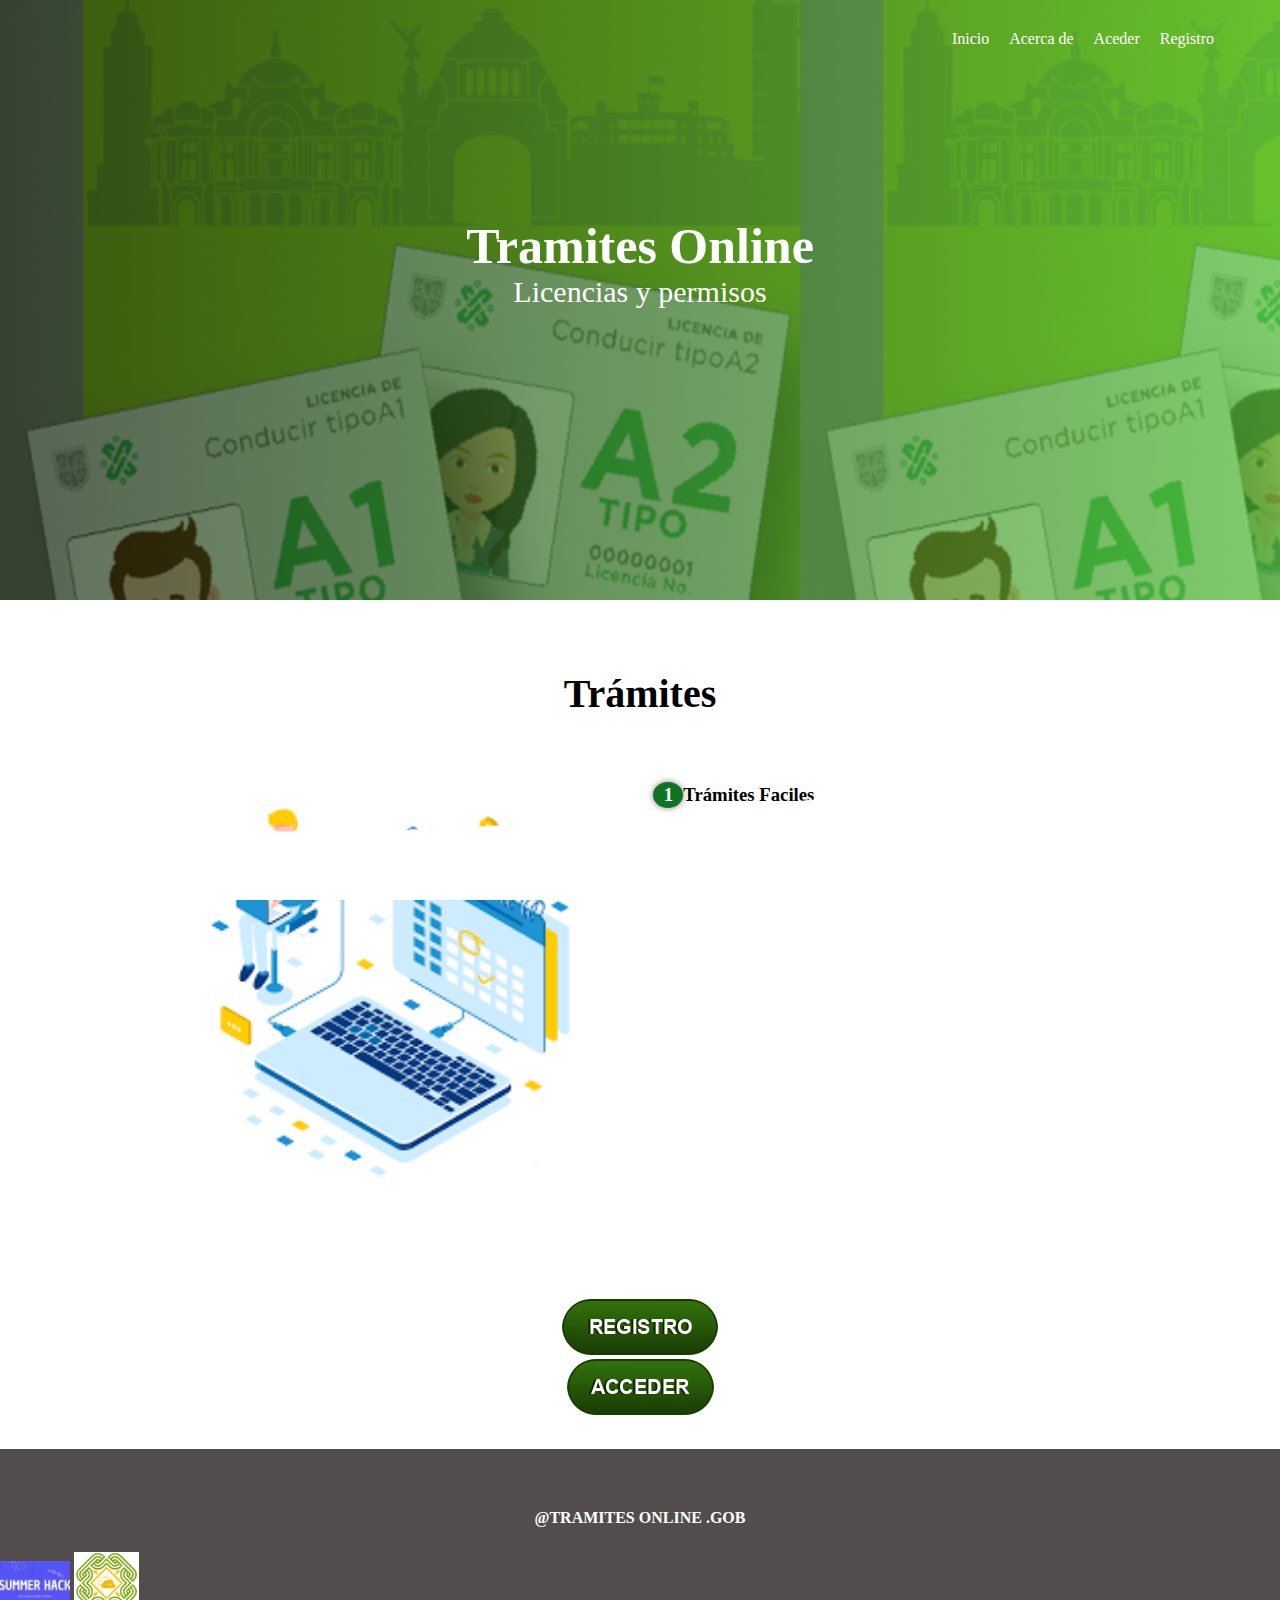
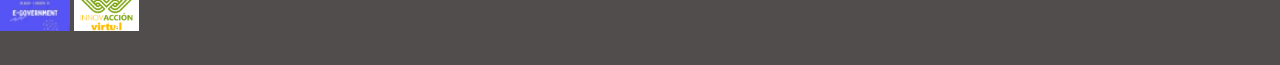
<file: Tramit/index.html>
<!DOCTYPE html>
<html lang="en">
<head>
    <meta charset="UTF-8">
    <meta http-equiv="X-UA-Compatible" content="IE=edge">
    <meta name="viewport" content="width=device-width, initial-scale=1.0">
    <link rel="stylesheet" href="css/estilo.css">
    <title>Index</title>
</head>
<body>
    <!-- Inicio de página -->
    <header>
        <nav>
            <a href="#">Inicio</a>
            <a href="#">Acerca de</a>
            <a href="acceder.html">Aceder</a>
            <a href="registro.html">Registro</a>
        </nav>
  
    <section class="textos-header">
        <h1>Tramites Online</h1>
        <h2>Licencias y permisos</h2>
    </section>
</header>
    <div class="wave" style="height: 150px; overflow: hidden;" >
        <svg viewBox="0 0 500 150" preserveAspectRatio="none" style="height: 100%; width: 100%;">
          <path d="M0.00,49.98 C149.99,150.00 420.71,-25.16 500.00,49.98 L500.00,150.00 L0.00,150.00 Z" style="stroke: none; fill: #fff;">
           </path>
        </svg>
    </div>
    <main>
        <!-- Las ventajas que tiene nuestro servicio -->
        <section class="contenedor sobre-nosotros">
            <h2 class="titulo">Trámites </h2>
             <div class="contenedor-sobre-nosostros">
                 <img src="img/tramites.png" style="width: 500px;" alt="" class="imagen-about-us">
                 <div class="contenido-textos">
                     <h3><span>1</span>Trámites Faciles</h3>
                       <p>Los trámites se pueden ralizar de manera más fácil y sencilla</p>
                     <h3><span>2</span>Asistecia</h3>
                       <p>Solo tendras que asistir, para datos importantes</p>
                 </div>
             </div>
        </section>
        <section class="contenedor-botones">
            <div class="botones"></div>
            <a href="acceder.html" class="" ><img src="img/acceder.png" alt=""></a>
            <a href="registro.html" class=""><img src="img/registro.png" alt=""></a>
        </section>
    </main>
    <footer>
        <div class="contenedor-footer">
           <div class="content-foo">
               <h4>@TRAMITES ONLINE .GOB</h4>
               <img src="img/summer.jpg"  style="width: 70px; align-content: center;" alt="">
               <img src="img/innovaccion.png" style="width: 65px; align-content: center;" alt="">

           </div>
        </div>
    </footer>
</body>
</html>
</file>
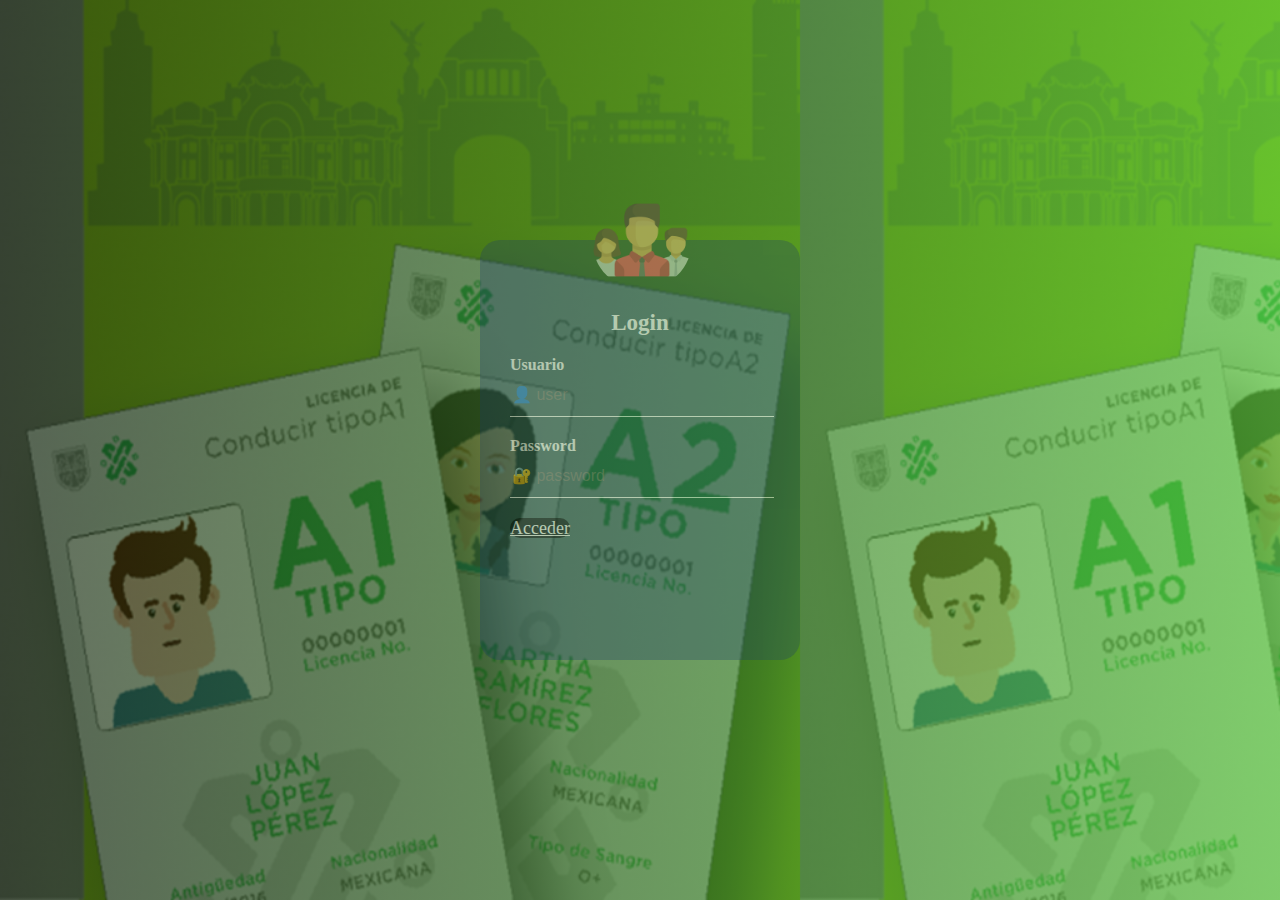
<file: Tramit/acceder.html>
<!DOCTYPE html>
<html lang="es">
<head>
    <meta charset="UTF-8">
    <meta http-equiv="X-UA-Compatible" content="IE=edge">
    <link rel="stylesheet" href="css/estilogin.css">
   <!-- <link rel="stylesheet" href="validarlogin.php">-->
    <title>LOGIN</title>
</head>
<body>

    <div class="login-box" >
        <img class="avatar" src="img/usuario.png" alt="usuario">
        <h1>Login</h1>
        <form method="POST" >
         <!-- USUARIOS -->
         <label for="username">Usuario</label>
         <input type="text" placeholder="&#128100; user" name="usuario">

         <!-- PASSWORD -->
         <label for="password">Password</label>
         <input type="password" placeholder="&#128272; password" name="password">

         <a href="tramite.html">Acceder</a>
    
        </form>
    </div>

    
</body>
</html>
</file>
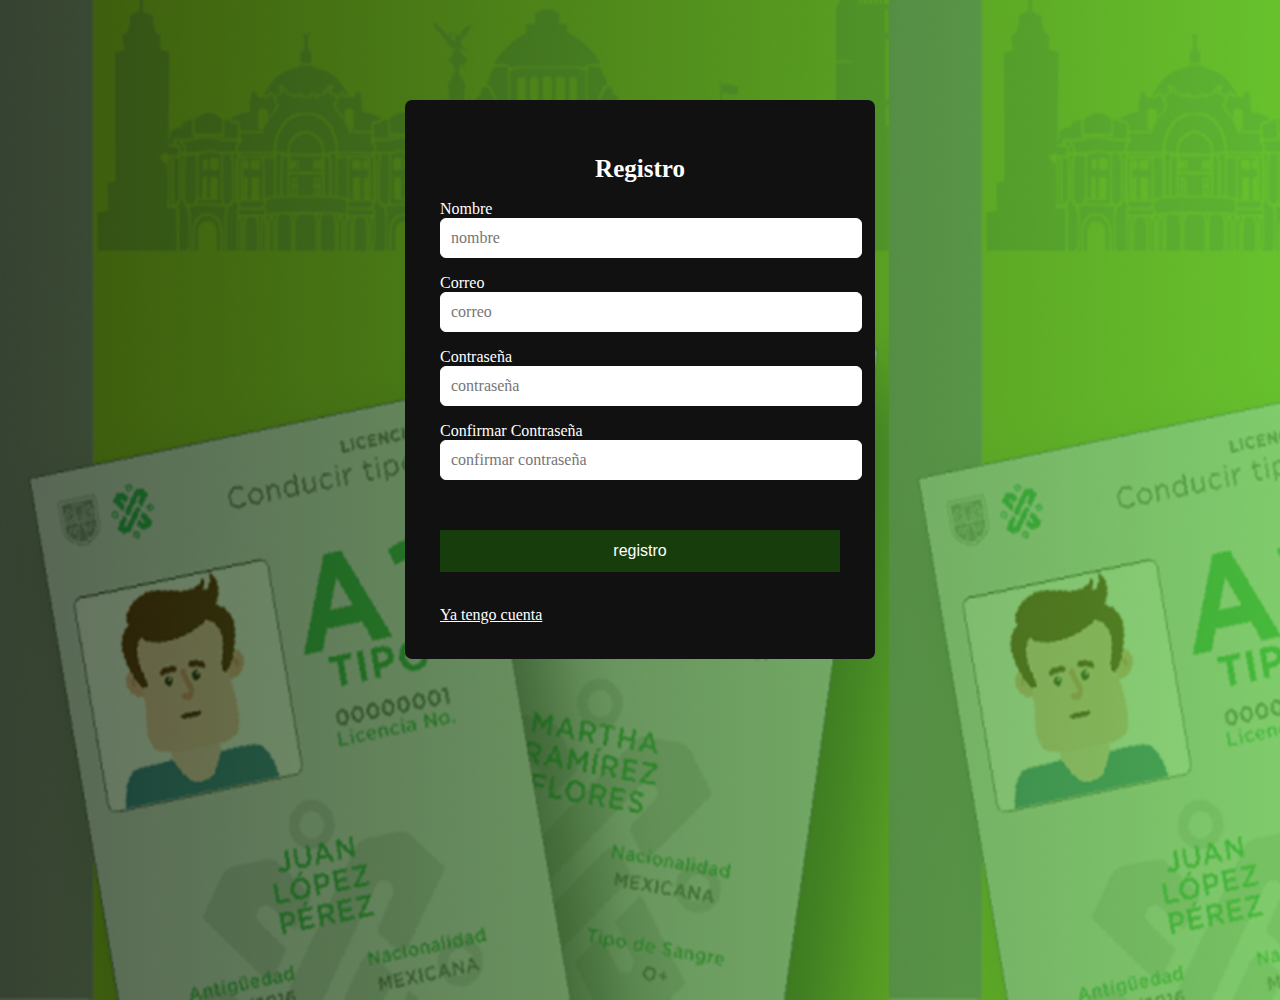
<file: Tramit/registro.html>
<!DOCTYPE html>
<html lang="en">
<head>
    <meta charset="UTF-8">
    <meta http-equiv="X-UA-Compatible" content="IE=edge">
    <meta name="viewport" content="width=device-width, initial-scale=1.0">
    <link rel="stylesheet" href="css/registro.css">
    <title>Registro</title>
</head>
<body>
    <div class="contenedor" >
       <!-- <img class="avatar" src="img/usuario.png" alt="usuario">-->
        <h1>Registro</h1>
        <form method="POST" >
         <!-- nombre -->
         <label for="username">Nombre</label>
         <input class="controls" type="text" placeholder="nombre" name="nombre">
         <!-- correo -->
         <label for="password">Correo</label>
         <input class="controls" type="text" placeholder="correo" name="correo">
         <!-- contraseña y confirmacion-->
         <label for="password">Contraseña</label>
         <input class="controls" type="password" placeholder="contraseña" name="contraseña">  
         
         <label for="password">Confirmar Contraseña</label>
         <input class="controls" type="password" placeholder="confirmar contraseña" name="confirmcontra">    
          <br><br>
         <input class="boton" type="submit" name="enviar" value="registro" href="#">
          <br><br>
          <a href="acceder.html">Ya tengo cuenta</a>
        </form>
    </div>
</body>
</html>
</file>
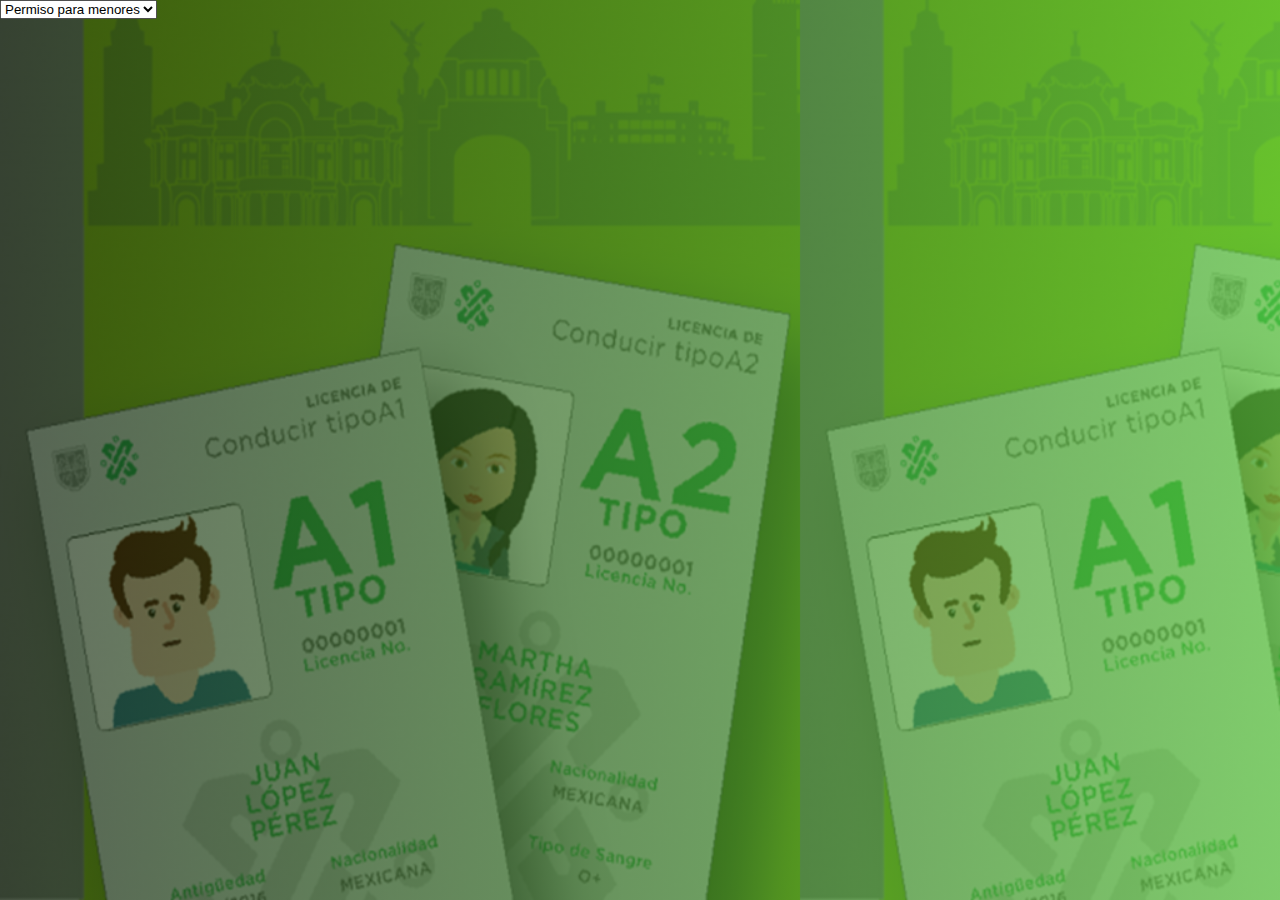
<file: Tramit/tramite.html>
<!DOCTYPE html>
<html lang="en">
<head>
    <meta charset="UTF-8">
    <meta http-equiv="X-UA-Compatible" content="IE=edge">
    <meta name="viewport" content="width=device-width, initial-scale=1.0">
    <link rel="stylesheet" href="css/tramites.css">
    <title>Tramites</title>
</head>
<body>
           <div class="container">
               <div class="select-box">
                   <select>
                       <option>Permiso para menores</option>
                       <option>Licencia Tipo A</option>
                       <option>Licencia Tipo A</option>
                       <option>Licencia Tipo A</option>
                       <option>Licencia Tipo A</option>
                       <option>Licencia Tipo A</option>
                   </select>
               </div>
           </div>
</body>
</html>
</file>
<file: Tramit/css/estilo.css>
*{
    margin: 0;
    padding: 0;
    box-sizing: border-box;
}
body{
    font-family: 'Times New Roman', Times, serif;
}
.contenedor{
    padding: 70px 0;
    width: 90%;
    max-width: 1000px;
    margin: auto;
    overflow: hidden;
}
.titulo{
    color: black;
    font-size: 40px;
    text-align: center;
    margin-bottom: 65px;
}
/* HEADER */
header{
    width: 100%;
    height: 600px;
    background: #52c234;  /* fallback for old browsers */
    background: -webkit-linear-gradient(to right, hsla(104, 100%, 5%, 0.63), hsla(107, 58%, 48%, 0.637));  /* Chrome 10-25, Safari 5.1-6 */
    background: linear-gradient(to right, hsla(104, 100%, 5%, 0.63), hsla(107, 58%, 48%, 0.678)),url(../img/licencias1.png); 
    /* W3C, IE 10+/ Edge, Firefox 16+, Chrome 26+, Opera 12+, Safari 7+ */
    background-size: cover;
    background-attachment: fixed;
    position: relative;
}
nav{
    text-align: right;
    padding: 30px 50px 0 0;
}
nav > a{
    color: #fff;
    font-weight: 300;
    text-decoration: none;
    margin-right: 16px;
}
nav > a:hover{
    text-decoration: underline;
}
header .textos-header{
    display: flex;
    height: 430px;
    width: 100%;
    align-items: center;
    justify-content: center;
    flex-direction: column;
    text-align: center;
}
.textos-header h1{
    font-size: 50px;
    color: #fff;
}
.textos-header h2{
    font-size: 30px;
    font-weight: 300;
    color: #fff;
}
.wave{
    position: absolute;
    bottom: 0;
    width: 100%;
}
/* Aboout us */

.contenedor-sobre-nosostros{
    display: flex;
    justify-content: space-evenly;
}
.imagen-about-us{
    width: 48%;
}
.sobre-nosotros .contenido-textos{
    width: 48%;

}
.contenido-textos h3{
    margin-bottom: 15px;
}
.contenido-textos h3 span{
    background: rgb(14, 116, 36);
    color: #fff;
    border-radius: 50%;
    display: inline-block;
    text-align: center;
    width: 30px;
    padding: 2px;
    box-shadow: 0 0 6px 0 rgba(0,0,0, 0.5);
}
.contenedor-textos p{
    padding: 0px 0px 30px 15px;
    font-weight: 300;
    text-align: justify;
}

/* menu de acceso*/
.contenedor-botones{
    padding: 30px;
    background: #fff;
    display: flex;
    align-items: center;           
    flex-direction: column-reverse;
}
footer{
    background: rgb(82, 77, 77);
    padding: 60px 0 30px 0;
    margin: auto;
    overflow: hidden;
}
.contentenedor-foo{
    text-align: center;
}
.content-foo h4{
    text-align: center;
    color: #fff;
    border-bottom: 3px xolid;
    padding-bottom: 5px;
    margin-bottom: 20px;
}
</file>
<file: Tramit/css/estilogin.css>
body {
    margin: 0;
    padding: 0;
    font-family: 'Times New Roman', Times, serif;
    height: 100vh;
    background: #52c234;  /* fallback for old browsers */
    background: -webkit-linear-gradient(to right, hsla(104, 100%, 5%, 0.63), hsla(107, 58%, 48%, 0.637));  /* Chrome 10-25, Safari 5.1-6 */
    background: linear-gradient(to right, hsla(104, 100%, 5%, 0.63), hsla(107, 58%, 48%, 0.678)),url(../img/licencias1.png); 
/* W3C, IE 10+/ Edge, Firefox 16+, Chrome 26+, Opera 12+, Safari 7+ */
    background-size: cover
}
.login-box {
    width: 320px;
    height: 420px;
    background: #1b396a94;
    color: #fff;
    top: 50%;
    left: 50%;
    position: absolute;
    transform: translate(-50%, -50%);
    box-sizing: border-box;
    padding: 70px 30px;
    opacity: 0.5;
    border-radius: 20px;
}
.login-box .avatar {
    width: 100px;
    height: 100px;
    border-radius: 50%;
    position: absolute;
    top: -50px;
    left: calc(85% - 50%);
}
.login-box h1 {
    margin: 0;
    padding: 0 0 20px;
    text-align: center;
    font-size: 23px;
}
.login-box label {
    margin: 0;
    padding: 0;
    font-weight: bold;
    display: block;
}
.login-box input {
    width: 100%;
    margin-bottom: 20px;
}
.login-box input[type="text"] {
    border: none;
    border-bottom: 1px solid #fff;
    background: transparent;
    outline: none;
    height: 40px;
    color: #fff;
    font-size: 16px;
}
.login-box input[type="password"] {
    border: none;
    border-bottom: 1px solid #fff;
    background: transparent;
    outline: none;
    height: 40px;
    color: #fff;
    font-size: 16px;
}
.login-box a{
    border: none;
    outline: none;
    height: 40px;
    background:#020a18 ;
    color: #fff;
    font-size: 18px;
    border-radius: 20px;
}
</file>
<file: Tramit/css/registro.css>
body {
    margin: 0;
    padding: 0;
    font-family: 'Times New Roman', Times, serif;
    height: 100vh;
    background: #52c234;  /* fallback for old browsers */
    background: -webkit-linear-gradient(to right, hsla(104, 100%, 5%, 0.63), hsla(107, 58%, 48%, 0.637));  /* Chrome 10-25, Safari 5.1-6 */
    background: linear-gradient(to right, hsla(104, 100%, 5%, 0.63), hsla(107, 58%, 48%, 0.678)),url(../img/licencias1.png); 
    /* W3C, IE 10+/ Edge, Firefox 16+, Chrome 26+, Opera 12+, Safari 7+ */
    background-size: cover
}
.contenedor{
    width: 400px;
    background: #111;
    padding: 35px;
    margin: auto;
    margin-top: 100px;
    border-radius: 7px;
    font-family: 'Times New Roman', Times, serif;
    color: white;
}
label{
    color: white;
    font-size: 16px;
}
.contenedor h1{
    color: white;
    text-align: center;
    font-size: 25px;
    margin-top: 20px;
}
.controls{
    width: 100%;
    background: white;
    padding: 10px;
    border-radius: 6px;
    margin-bottom: 16px;
    border: 1px solid #fff;
    font-size: 16px;
    font-family: 'Times New Roman', Times, serif;
    color: #111;
}
input{
    align-content: center;
}
.contenedor .boton{
    width: 100%;
    background: #163d0b;
    border: none;
    padding: 12px;
    color: #fff;
    margin: 16px 0;
    font-size: 16px;
}
a{
    color: #fff;
    text-align: center;
}
</file>
<file: Tramit/css/tramites.css>
body {
    margin: 0;
    padding: 0;
    font-family: 'Times New Roman', Times, serif;
    height: 100vh;
    background: #52c234;  /* fallback for old browsers */
    background: -webkit-linear-gradient(to right, hsla(104, 100%, 5%, 0.63), hsla(107, 58%, 48%, 0.637));  /* Chrome 10-25, Safari 5.1-6 */
    background: linear-gradient(to right, hsla(104, 100%, 5%, 0.63), hsla(107, 58%, 48%, 0.678)),url(../img/licencias1.png); 
    /* W3C, IE 10+/ Edge, Firefox 16+, Chrome 26+, Opera 12+, Safari 7+ */
    background-size: cover
}
</file>
